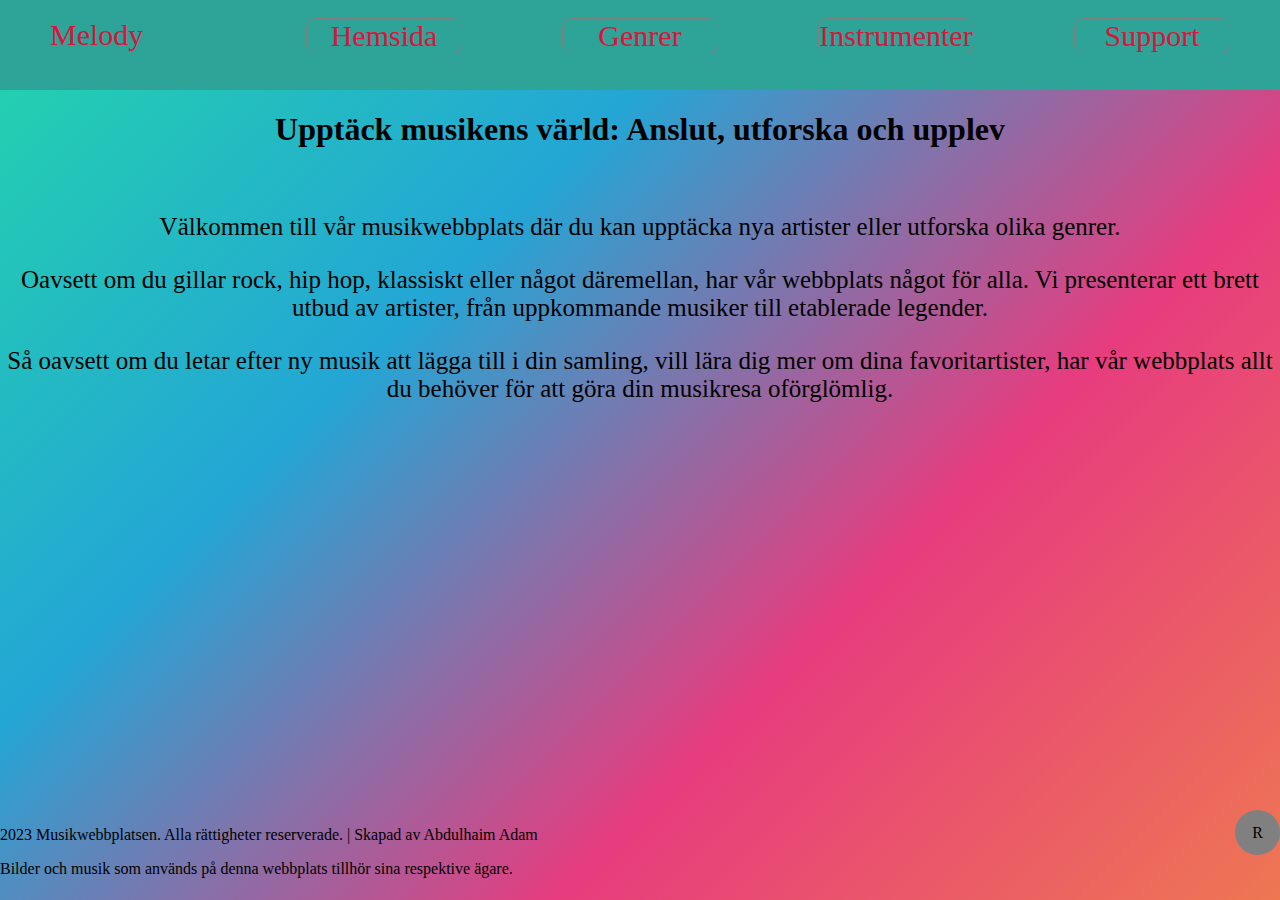
<file: index.html>
<!DOCTYPE html>
<html lang="sv">
    <head>
        <meta charset="UTF-8">
        <title>Hemsida</title>
        <link href="Style.css" rel="stylesheet">
        <meta name="viewport" content="width=device-width, initial-scale=1">
    </head>
    <body id="Hemsida">
        <div class="wrapper">
            <header>
                <nav class="Global_meny">
                    <ul>
                        <li class="Logo"><a href="index.html">Melody</a></li>
                        <li><a href="index.html">Hemsida</a></li>
                        <li><a href="GenreSida.html">Genrer</a></li>
                        <li><a href="Instrumenter.html">Instrumenter</a></li>
                        <li><a href="Support.html">Support</a></li>
                    </ul>
                </nav>
            </header>
            <main>
                <h1>Upptäck musikens värld: Anslut, utforska och upplev</h1><br>
                <p>Välkommen till vår musikwebbplats där du kan upptäcka nya artister eller utforska olika genrer. </p>
                <p>Oavsett om du gillar rock, hip hop, klassiskt eller något däremellan, har vår webbplats något för alla. Vi presenterar ett brett utbud av artister, från uppkommande musiker till etablerade legender.</p>
                <p>Så oavsett om du letar efter ny musik att lägga till i din samling, vill lära dig mer om dina favoritartister, har vår webbplats allt du behöver för att göra din musikresa oförglömlig.</p>
            </main>
            <footer>
                <section>
                    <p>2023 Musikwebbplatsen. Alla rättigheter reserverade. | Skapad av Abdulhaim Adam</p>
                    <p>Bilder och musik som används på denna webbplats tillhör sina respektive ägare.</p>
                </section>
                <section>
                    <div class="circle"><p>R</p></div>
                </section>
            </footer>
        </div>
    </body>
</html>
</file>
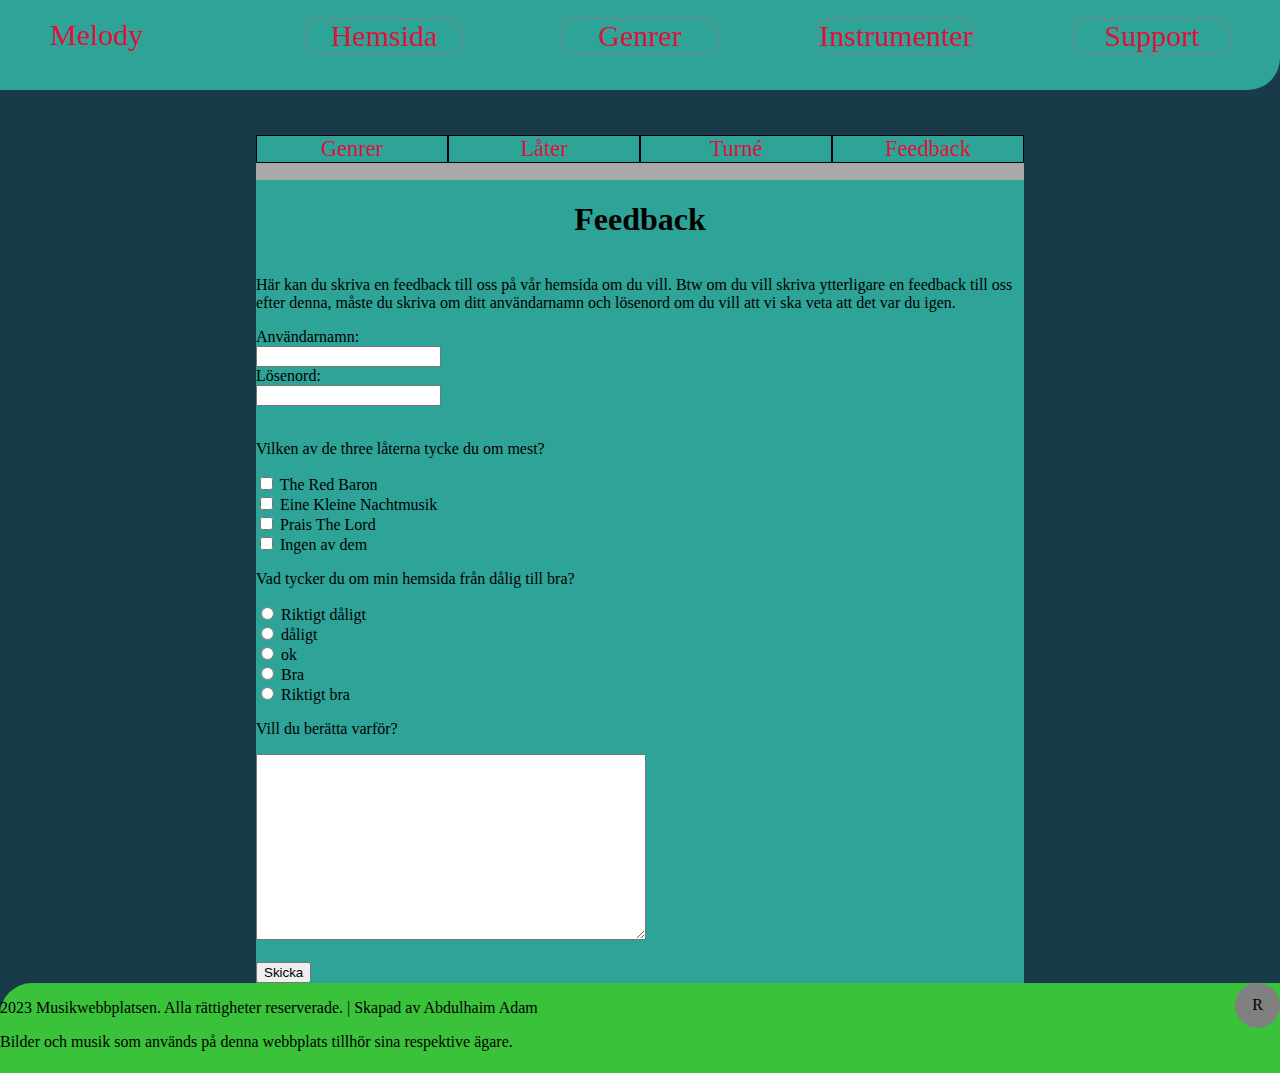
<file: Feedback.html>
<!DOCTYPE html>
<html lang="sv">
    <head>
        <meta charset="UTF-8">
        <title>Feedback</title>
        <link href="Style.css" rel="stylesheet">
        <meta name="viewport" content="width=device-width, initial-scale=1">
    </head>
    <body id="Feedback">
        <div class="wrapper">
            <header>
                <nav class="Global_meny">
                    <ul>
                        <li class="Logo"><a href="index.html">Melody</a></li>
                        <li><a href="index.html">Hemsida</a></li>
                        <li><a href="GenreSida.html">Genrer</a></li>
                        <li><a href="Instrumenter.html">Instrumenter</a></li>
                        <li><a href="Support.html">Support</a></li>
                    </ul>
                </nav>
            </header>
            <main>
                <section class="LM">
                    <nav class="LokalMeny">
                        <ul>
                            <li><a href="GenreSida.html">Genrer</a></li>
                            <li><a href="Låter.html">Låter</a></li>
                            <li><a href="Turné.html">Turné</a></li>
                            <li><a href="Feedback.html">Feedback</a></li>
                        </ul>
                    </nav>
                </section>
                <section>
                    <div class="box"><!--Det har är en div som har klassen "box". Det gör det möjligt för mig att ha olika bakgrund för den lokala menyn.-->
                        <h1>Feedback</h1>
                        <p>Här kan du skriva en feedback till oss på vår hemsida om du vill. Btw om du vill skriva ytterligare en feedback till oss efter denna, måste du skriva om ditt användarnamn och lösenord om du vill att vi ska veta att det var du igen.</p>
                        <!--The action attribute will send the data entered by the user to the URL specified in the action attribute.-->
                        <!-- "method"-attributet anger HTTP-metoden som används för att skicka formulärdata, i det här formuläret använder jag "POST" som bifogar formulärdata till en server.-->
                        <form action="Tack.html" method="POST">
                            <!--"Label"-tagg används tillhandahålla en text för ett input. -->
                            <label for="aNamn">Användarnamn: </label><br>
                            <!--Taggen "input" används för att skapa ett interaktivt kontrollelement med hjälp av "typ", du kan skapa till exempel: text, lösenord (Den döljer vad användaren skriver), kryssrutor, raidos och många fler . -->
                            <input type="text" id="aNamn" Name="aNamn" required><br>
                            <!--Attributen id och "for" gör det så att genom att klicka på label texten kommer det att välja eller fokusera motsvarande input.-->
                            <!--Attributet name ger en variabel till data som kommer att skickas-->
                            <label for="Lösenord">Lösenord: </label><br>
                            <input type="password" id="Lösenord" name="lösenord" required><br><br>
                            <p>Vilken av de three låterna tycke du om mest?</p>

                            <input type="checkbox" id="Sabaton" name="Sabaton" value="Red Baron">
                            <label for="Sabaton">The Red Baron</label><br>
                            <input type="checkbox" id="E.K.N" name="E.K.N" value="Mozart">
                            <label for="E.K.N">Eine Kleine Nachtmusik</label><br>
                            <input type="checkbox" id="P.T.L" name="P.T.L" value="A$Ap">
                            <label for="P.T.L">Prais The Lord</label><br>
                            <input type="checkbox" id="Ingen" name="Ingen" value="Ingen">
                            <label for="Ingen">Ingen av dem</label><br>
                            <!--Attributet namn i radio grupera de andra radio attributet med varandra-->
                            <p>Vad tycker du om min hemsida från dålig till bra?</p>
                            <input type="radio" id="review1" name="review1" value="R_d" required>
                            <label for="review1">Riktigt dåligt</label><br>
                            <input type="radio" id="review2" name="review2" value="dåligt" required>
                            <label for="review2">dåligt</label><br>
                            <input type="radio" id="review3" name="review3" value="ok" required>
                            <label for="review3">ok</label><br>
                            <input type="radio" id="review4" name="review4" value="bra" required>
                            <label for="review4">Bra</label><br>
                            <input type="radio" id="review5" name="review5" value="R_b" required>
                            <label for="review5">Riktigt bra</label><br>
                            <!--Textarea-elementet/taggen skapar ett område där användaren kan skriva en lång text.-->
                            <p>Vill du berätta varför?</p>
                            <textarea name="why"></textarea><br><br>
                            <!--Subint-elementet/taggen skickar all data till servern/sidan vi väljer.-->
                            <input type="submit" value="Skicka">
                        </form>
                    </div>
                </section>
            </main>
            <footer>
                <section>
                    <p>2023 Musikwebbplatsen. Alla rättigheter reserverade. | Skapad av Abdulhaim Adam</p>
                    <p>Bilder och musik som används på denna webbplats tillhör sina respektive ägare.</p>
                </section>
                <section>
                    <div class="circle"><p>R</p></div>
                </section>
            </footer>
        </div>
    </body>
</html>
</file>
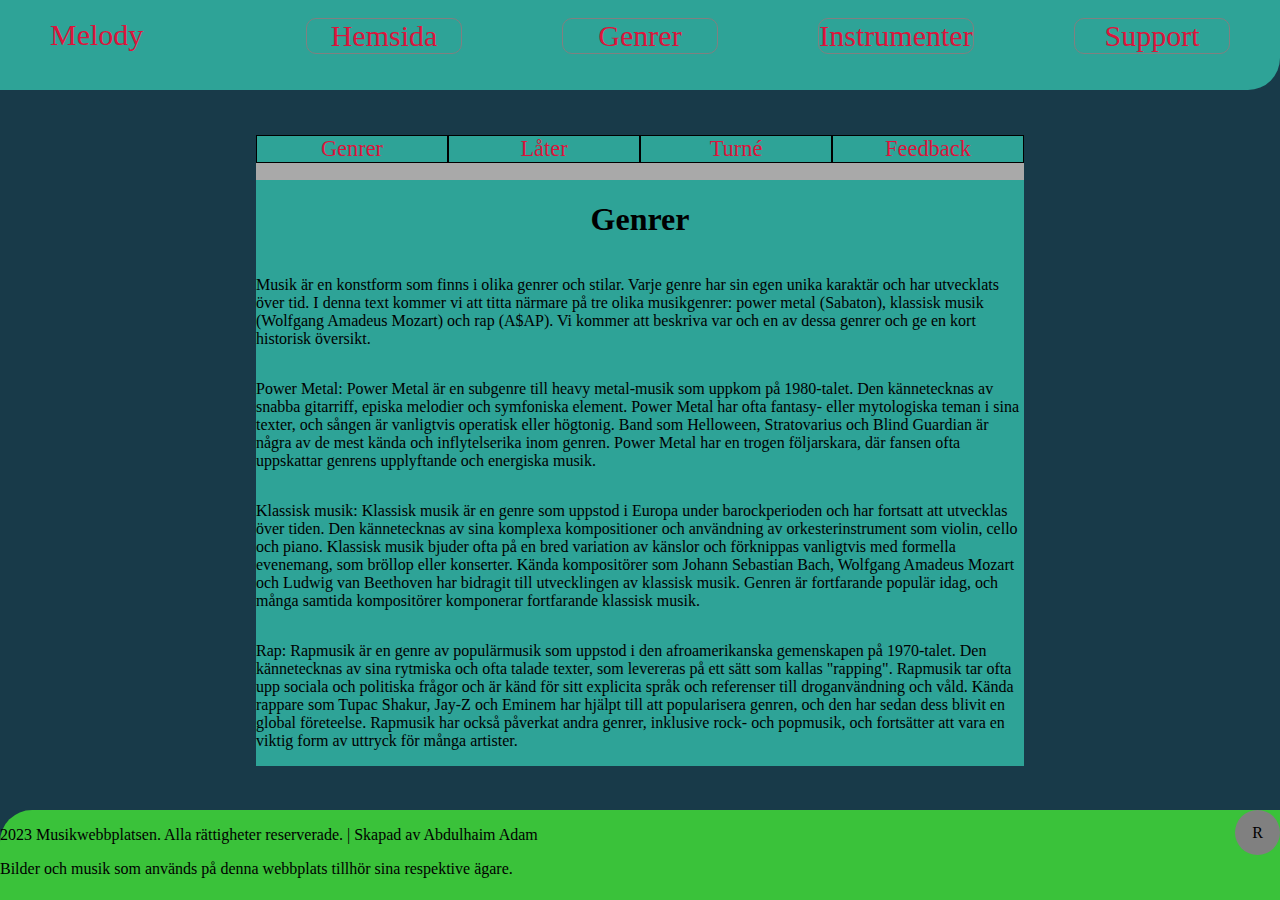
<file: GenreSida.html>
<!DOCTYPE html>
<html lang="sv">
    <head>
        <meta charset="UTF-8">
        <title>Genre</title>
        <link href="Style.css" rel="stylesheet">
        <meta name="viewport" content="width=device-width, initial-scale=1">
    </head>
    <body id="Genre">
        <div class="wrapper">
            <header>
                <nav class="Global_meny">
                    <ul>
                        <li class="Logo"><a href="index.html">Melody</a></li>
                        <li><a href="index.html">Hemsida</a></li>
                        <li><a href="GenreSida.html">Genrer</a></li>
                        <li><a href="Instrumenter.html">Instrumenter</a></li>
                        <li><a href="Support.html">Support</a></li>
                    </ul>
                </nav>
            </header>
            <main>
                <section class="LM">
                    <nav class="LokalMeny">
                        <ul>
                            <li><a href="GenreSida.html">Genrer</a></li>
                            <li><a href="Låter.html">Låter</a></li>
                            <li><a href="Turné.html">Turné</a></li>
                            <li><a href="Feedback.html">Feedback</a></li>
                        </ul>
                    </nav>
                </section>
                <section>
                    <div class="box">
                        <h1>Genrer</h1>
                        <p>Musik är en konstform som finns i olika genrer och stilar. Varje genre har sin egen unika karaktär och har utvecklats över tid. I denna text kommer vi att titta närmare på tre olika musikgenrer: power metal (Sabaton), klassisk musik (Wolfgang Amadeus Mozart) och rap (A$AP). Vi kommer att beskriva var och en av dessa genrer och ge en kort historisk översikt.</p>

                        <p>Power Metal:  Power Metal är en subgenre till heavy metal-musik som uppkom på 1980-talet. Den kännetecknas av snabba gitarriff, episka melodier och symfoniska element. Power Metal har ofta fantasy- eller mytologiska teman i sina texter, och sången är vanligtvis operatisk eller högtonig. Band som Helloween, Stratovarius och Blind Guardian är några av de mest kända och inflytelserika inom genren. Power Metal har en trogen följarskara, där fansen ofta uppskattar genrens upplyftande och energiska musik.</p>
                            
                        <p>Klassisk musik:  Klassisk musik är en genre som uppstod i Europa under barockperioden och har fortsatt att utvecklas över tiden. Den kännetecknas av sina komplexa kompositioner och användning av orkesterinstrument som violin, cello och piano. Klassisk musik bjuder ofta på en bred variation av känslor och förknippas vanligtvis med formella evenemang, som bröllop eller konserter. Kända kompositörer som Johann Sebastian Bach, Wolfgang Amadeus Mozart och Ludwig van Beethoven har bidragit till utvecklingen av klassisk musik. Genren är fortfarande populär idag, och många samtida kompositörer komponerar fortfarande klassisk musik.</p>
                            
                        <p>Rap:  Rapmusik är en genre av populärmusik som uppstod i den afroamerikanska gemenskapen på 1970-talet. Den kännetecknas av sina rytmiska och ofta talade texter, som levereras på ett sätt som kallas "rapping". Rapmusik tar ofta upp sociala och politiska frågor och är känd för sitt explicita språk och referenser till droganvändning och våld. Kända rappare som Tupac Shakur, Jay-Z och Eminem har hjälpt till att popularisera genren, och den har sedan dess blivit en global företeelse. Rapmusik har också påverkat andra genrer, inklusive rock- och popmusik, och fortsätter att vara en viktig form av uttryck för många artister.</p>
                    </div>
                </section>
            </main>
            <footer>
                <section>
                    <p>2023 Musikwebbplatsen. Alla rättigheter reserverade. | Skapad av Abdulhaim Adam</p>
                    <p>Bilder och musik som används på denna webbplats tillhör sina respektive ägare.</p>
                </section>
                <section>
                    <div class="circle"><p>R</p></div>
                </section>
            </footer>
        </div>
    </body>
</html>
</file>
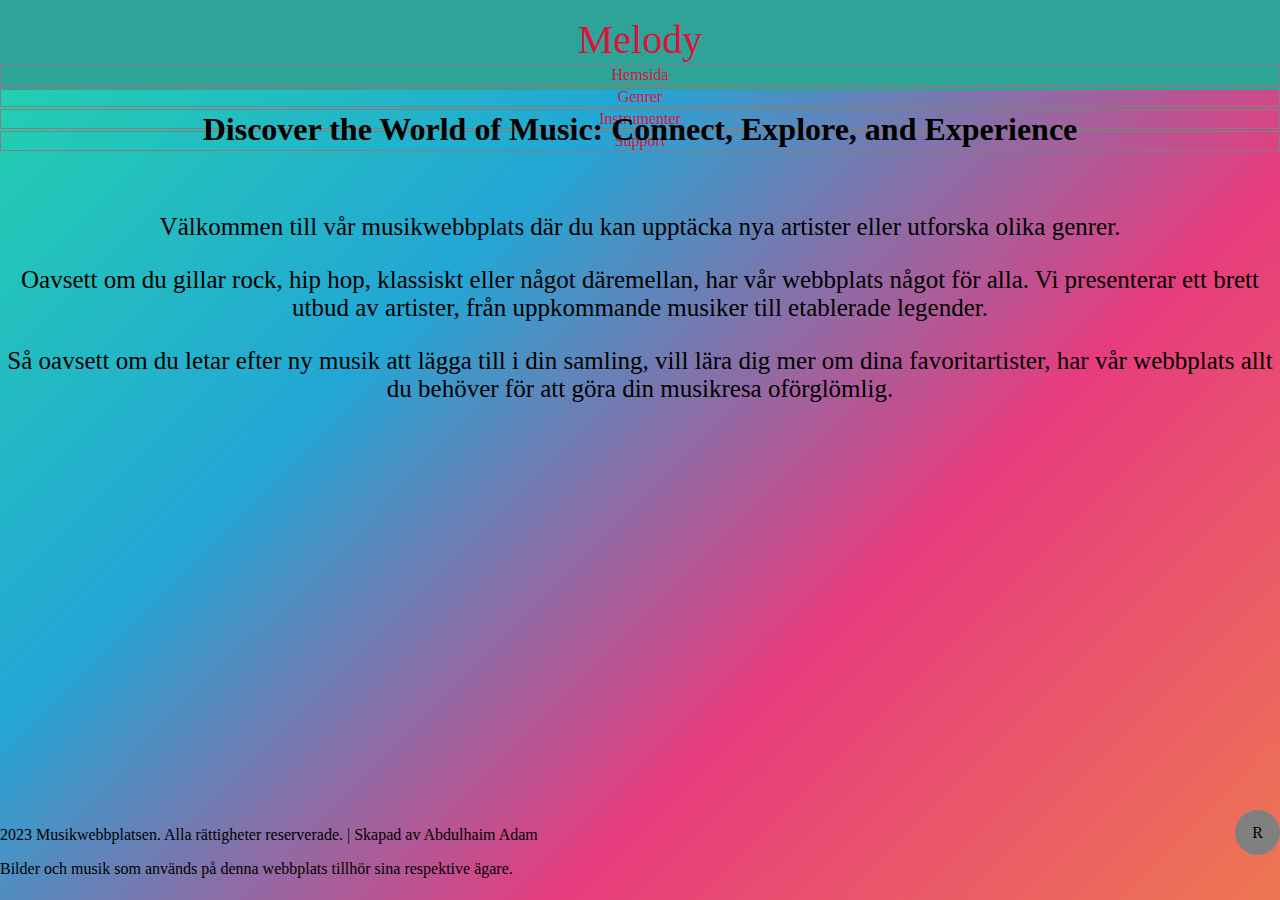
<file: Hemsida.html>
<!DOCTYPE html>
<html lang="sv">
    <head>
        <meta charset="UTF-8">
        <title>Hemsida</title>
        <link href="Style.css" rel="stylesheet">
        <meta name="viewport" content="width=divce-width,initial-scale=1">
    </head>
    <body id="Hemsida">
        <div class="wrapper">
            <header>
                <nav class="GM">
                    <ul>
                        <li  class="Logo"><a href="Hemsida.html">Melody</a></li>
                        <li><a href="Hemsida.html">Hemsida</a></li>
                        <li><a href="GenreSida.html">Genrer</a></li>
                        <li><a href="IS.html">Instrumenter</a></li>
                        <li><a href="Support.html">Support</a></li>
                    </ul>
                </nav>
            </header>
            <main>
                <h1>Discover the World of Music: Connect, Explore, and Experience</h1><br>
                <p>Välkommen till vår musikwebbplats där du kan upptäcka nya artister eller utforska olika genrer. </p>
                <p>Oavsett om du gillar rock, hip hop, klassiskt eller något däremellan, har vår webbplats något för alla. Vi presenterar ett brett utbud av artister, från uppkommande musiker till etablerade legender.</p>
                <p>Så oavsett om du letar efter ny musik att lägga till i din samling, vill lära dig mer om dina favoritartister, har vår webbplats allt du behöver för att göra din musikresa oförglömlig.</p>
            </main>
            <footer>
                <section>
                    <p>2023 Musikwebbplatsen. Alla rättigheter reserverade. | Skapad av Abdulhaim Adam</p>
                    <p>Bilder och musik som används på denna webbplats tillhör sina respektive ägare.</p>
                </section>
                <section>
                    <div class="circle"><p>R</p></div>
                </section>
            </footer>
        </div>
    </body>
</html>
</file>
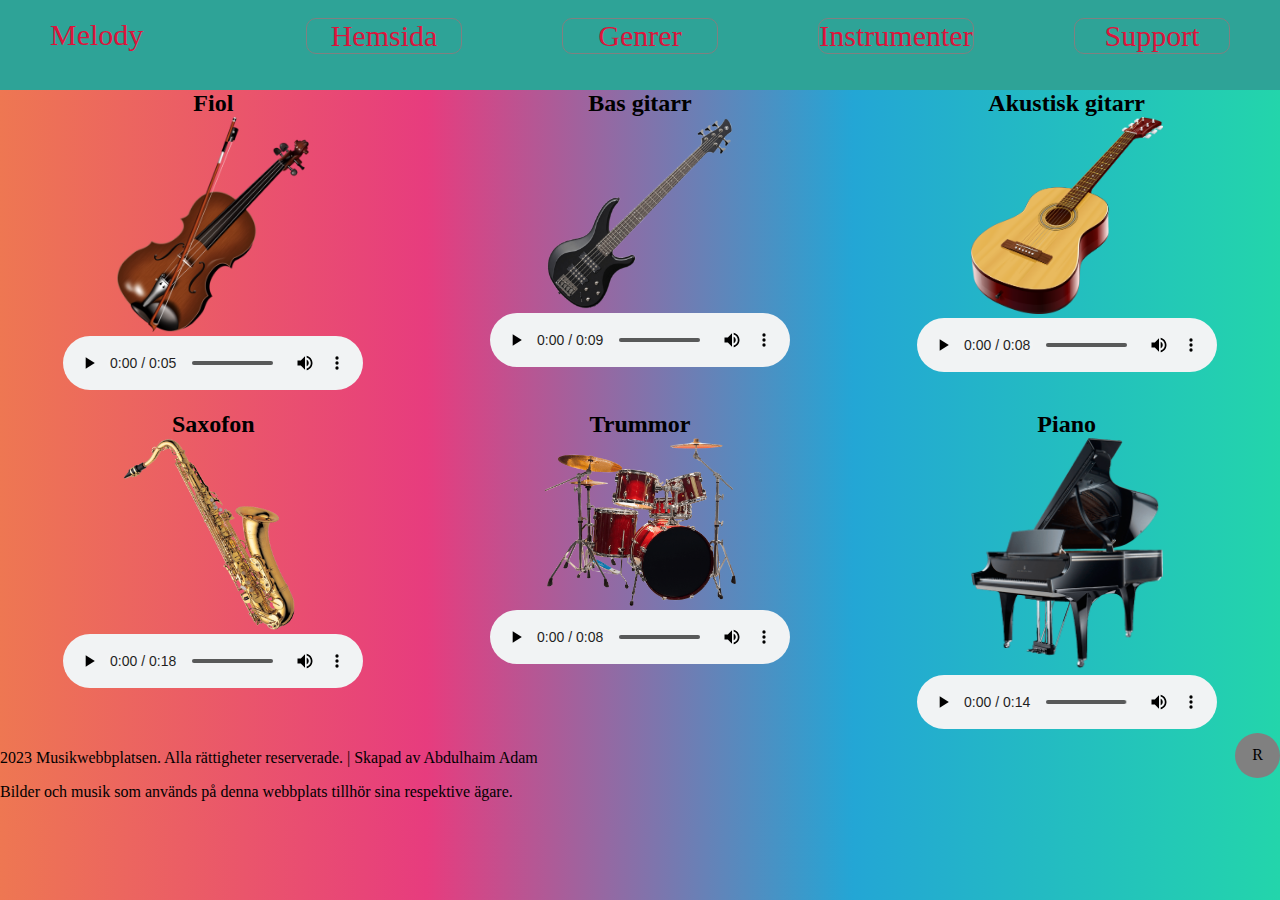
<file: Instrumenter.html>
<!DOCTYPE html>
<html lang="sv">
    <head>
        <meta charset="UTF-8">
        <title>Instrumenter</title>
        <link href="Style.css" rel="stylesheet">
        <meta name="viewport" content="width=device-width, initial-scale=1">
    </head>
    <body id="Instrumenter">
        <div class="wrapper">
            <header>
                <nav class="Global_meny">
                    <ul>
                        <li class="Logo"><a href="index.html">Melody</a></li>
                        <li><a href="index.html">Hemsida</a></li>
                        <li><a href="GenreSida.html">Genrer</a></li>
                        <li><a href="Instrumenter.html">Instrumenter</a></li>
                        <li><a href="Support.html">Support</a></li>
                    </ul>
                </nav>
            </header>
            <main>
                <section>
                    <h2>Fiol</h2>
                    <img src="Violin.png" alt="Violin"><br>
                    <audio controls><!-- Ljudtagg för Violin musik -->
                        <!-- Två olika ljudfiler så om den ena inte fungerar eftersom webbplatsen kanske inte stöder den, så kommer den att gå till nästa fil-->
                        <source src="violinmusic.mp3" type="audio/mpeg">
                        <source src="Violinmusic(1).wav" type="audio/wav">
                    </audio>
                </section>
                <section>
                    <h2>Bas gitarr</h2>
                    <img src="Bass-guitar.png" alt="Bass guitar"><br>
                    <audio controls><!-- Ljudtagg för Bas gitarr musik -->
                        <source src="bassmusic.mp3" type="audio/mpeg">
                        <source src="bassmusic(1).wav" type="audio/wav">
                    </audio>
                </section>
                <section>
                    <h2>Akustisk gitarr</h2>
                    <img src="Acoustic-guitar.png" alt="Acoustic guitar"><br>
                    <audio controls><!-- Ljudtagg för Akustisk gitarr musik -->
                        <source src="Acousticmusic.mp3" type="audio/mpeg">
                        <source src="Acousticmusic(1).wav" type="audio/wav">
                    </audio>
                </section>
                <section>
                    <h2>Saxofon</h2>
                    <img src="Saxophone.png" alt="Saxophone"><br>
                    <audio controls><!-- Ljudtagg för Saxofon musik -->
                        <source src="Saxophonemusic.mp3" type="audio/mpeg">
                        <source src="Saxophonemusic(1).wav" type="audio/wav">
                    </audio>
                </section>
                <section>
                    <h2>Trummor</h2>
                    <img src="Drums.png" alt="Drums"><br>
                    <audio controls><!-- Ljudtagg för Trummor musik -->
                        <source src="Drumsmusic.mp3" type="audio/mpeg">
                        <source src="Drumsmusic(1).wav" type="audio/wav">
                    </audio>
                </section>
                <section>
                    <h2>Piano</h2>
                    <img src="Piano.png" alt="Piano"><br>
                    <audio controls><!-- Ljudtagg för Piano musik -->
                        <source src="Pianomusic.mp3" type="audio/mpeg">
                        <source src="Pianomusic(1).wav" type="audio/wav">
                    </audio>
                </section>
            </main>
            <footer>
                <section>
                    <p>2023 Musikwebbplatsen. Alla rättigheter reserverade. | Skapad av Abdulhaim Adam</p>
                    <p>Bilder och musik som används på denna webbplats tillhör sina respektive ägare.</p>
                </section>
                <section>
                    <div class="circle"><p>R</p></div>
                </section>
            </footer>
        </div>
    </body>
</html>
</file>
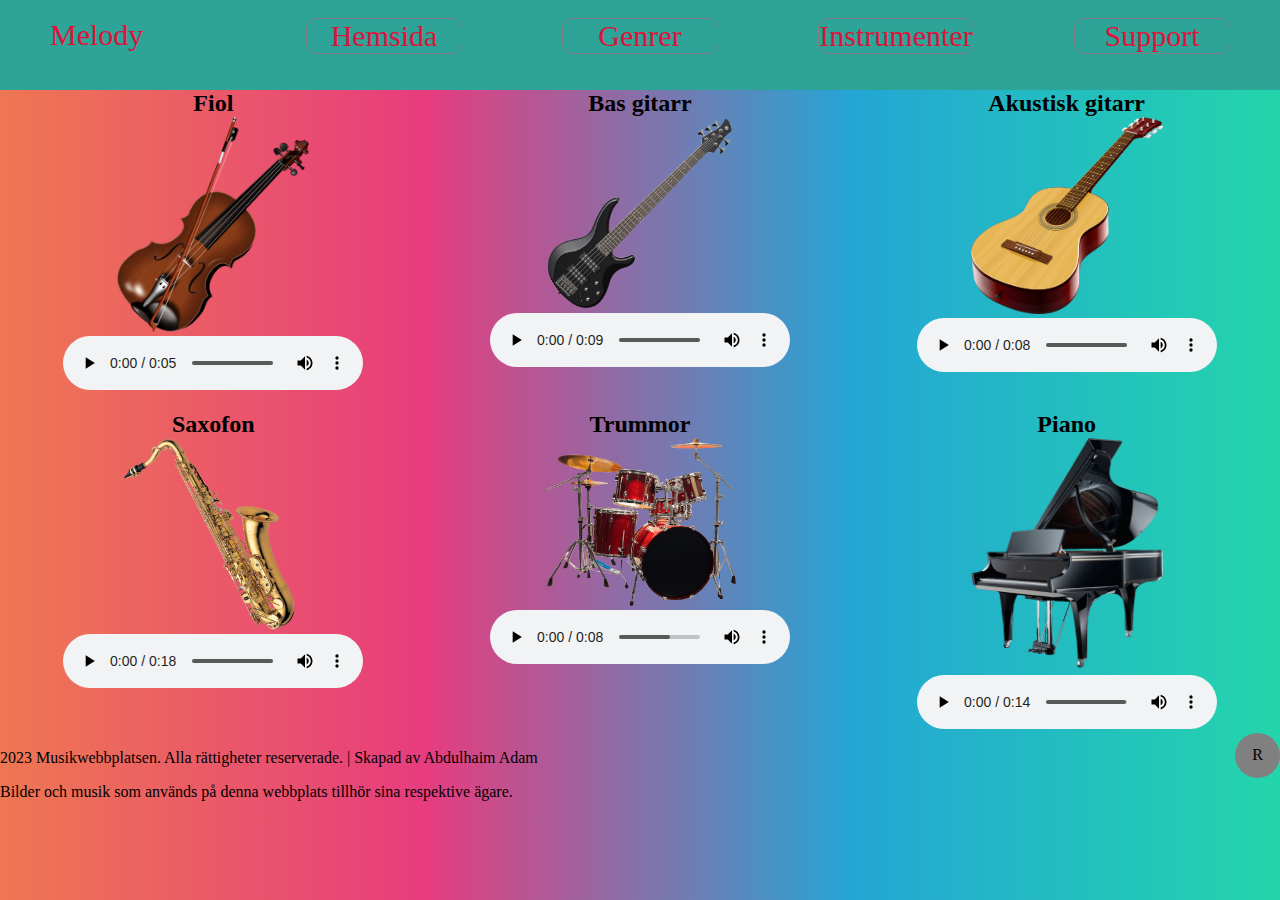
<file: IS.html>
<!DOCTYPE html>
<html lang="sv">
    <head>
        <meta charset="UTF-8">
        <title>Instrumenter</title>
        <link href="Style.css" rel="stylesheet">
        <meta name="viewport" content="width=device-width, initial-scale=1">
    </head>
    <body id="Instrumenter">
        <div class="wrapper">
            <header>
                <nav class="Global_meny">
                    <ul>
                        <li class="Logo"><a href="index.html">Melody</a></li>
                        <li><a href="index.html">Hemsida</a></li>
                        <li><a href="GenreSida.html">Genrer</a></li>
                        <li><a href="IS.html">Instrumenter</a></li>
                        <li><a href="Support.html">Support</a></li>
                    </ul>
                </nav>
            </header>
            <main>
                <section>
                    <h2>Fiol</h2>
                    <img src="Violin.png" alt="Violin"><br>
                    <audio controls><!-- Ljudtagg för Violin musik -->
                        <!-- Två olika ljudfiler så om den ena inte fungerar eftersom webbplatsen kanske inte stöder den, så kommer den att gå till nästa fil-->
                        <source src="violinmusic.mp3" type="audio/mpeg">
                        <source src="Violinmusic(1).wav" type="audio/wav">
                    </audio>
                </section>
                <section>
                    <h2>Bas gitarr</h2>
                    <img src="Bass-guitar.png" alt="Bass guitar"><br>
                    <audio controls><!-- Ljudtagg för Bas gitarr musik -->
                        <source src="bassmusic.mp3" type="audio/mpeg">
                        <source src="bassmusic(1).wav" type="audio/wav">
                    </audio>
                </section>
                <section>
                    <h2>Akustisk gitarr</h2>
                    <img src="Acoustic-guitar.png" alt="Acoustic guitar"><br>
                    <audio controls><!-- Ljudtagg för Akustisk gitarr musik -->
                        <source src="Acousticmusic.mp3" type="audio/mpeg">
                        <source src="Acousticmusic(1).wav" type="audio/wav">
                    </audio>
                </section>
                <section>
                    <h2>Saxofon</h2>
                    <img src="Saxophone.png" alt="Saxophone"><br>
                    <audio controls><!-- Ljudtagg för Saxofon musik -->
                        <source src="Saxophonemusic.mp3" type="audio/mpeg">
                        <source src="Saxophonemusic(1).wav" type="audio/wav">
                    </audio>
                </section>
                <section>
                    <h2>Trummor</h2>
                    <img src="Drums.png" alt="Drums"><br>
                    <audio controls><!-- Ljudtagg för Trummor musik -->
                        <source src="Drumsmusic.mp3" type="audio/mpeg">
                        <source src="Drumsmusic(1).wav" type="audio/wav">
                    </audio>
                </section>
                <section>
                    <h2>Piano</h2>
                    <img src="Piano.png" alt="Piano"><br>
                    <audio controls><!-- Ljudtagg för Piano musik -->
                        <source src="Pianomusic.mp3" type="audio/mpeg">
                        <source src="Pianomusic(1).wav" type="audio/wav">
                    </audio>
                </section>
            </main>
            <footer>
                <section>
                    <p>2023 Musikwebbplatsen. Alla rättigheter reserverade. | Skapad av Abdulhaim Adam</p>
                    <p>Bilder och musik som används på denna webbplats tillhör sina respektive ägare.</p>
                </section>
                <section>
                    <div class="circle"><p>R</p></div>
                </section>
            </footer>
        </div>
    </body>
</html>
</file>
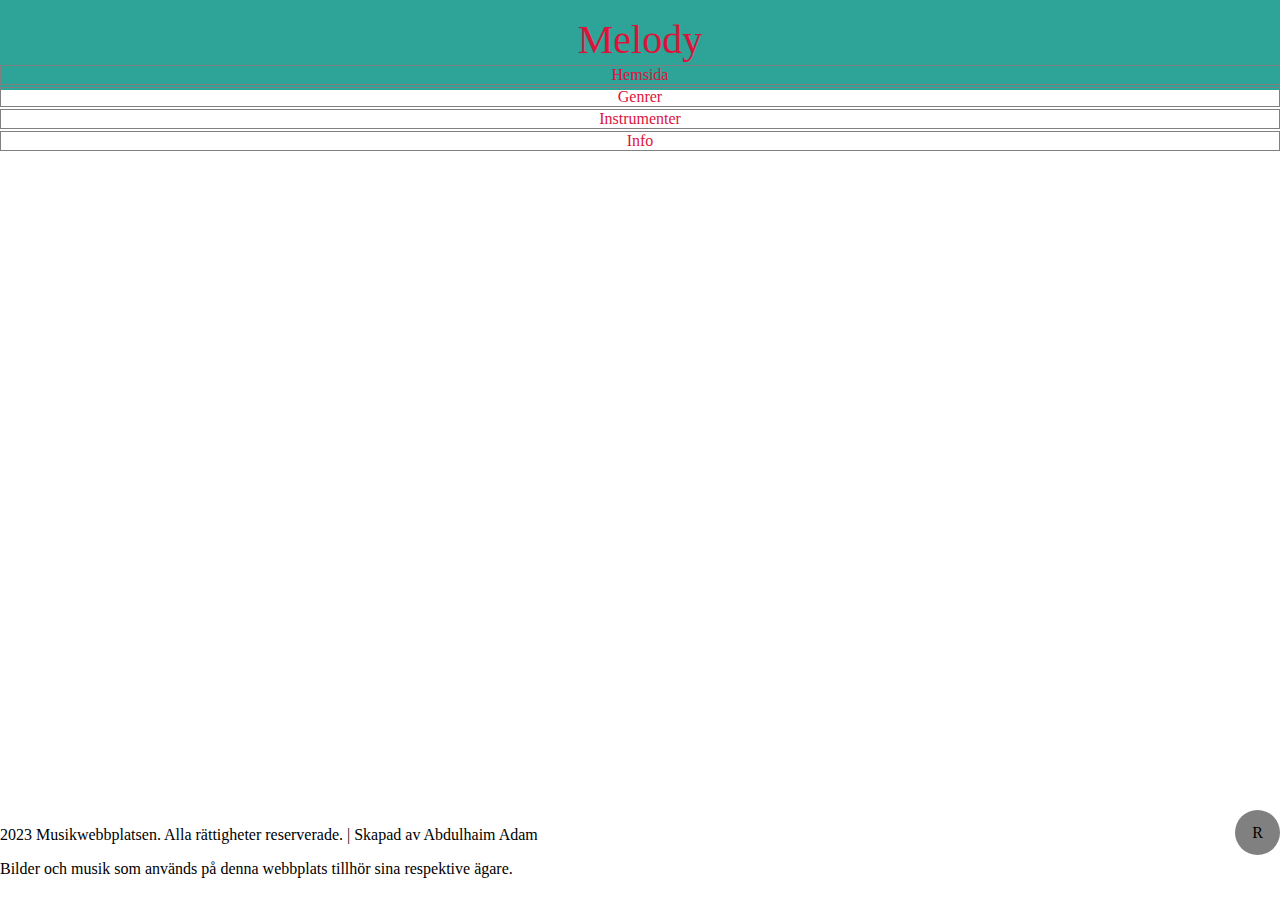
<file: Sabaton.html>
<!DOCTYPE html>
<html lang="sv">
    <head>
        <meta charset="UTF-8">
        <title>Hemsida</title>
        <link href="Style.css" rel="stylesheet">
        <meta name="viewport" content="width=divce-width,initial-scale=1">
    </head>
    <body id="Sabaton">
        <div class="wrapper">
            <header>
                <nav class="GM">
                    <ul>
                        <li  class="Logo"><a href="Hemsida.html">Melody</a></li>
                        <li><a href="Hemsida.html">Hemsida</a></li>
                        <li><a href="GenreSida.html">Genrer</a></li>
                        <li><a href="IS.html">Instrumenter</a></li>
                        <li><a href="Info.html">Info</a></li>
                    </ul>
                </nav>
            </header>
            <main>
            </main>
            <footer>
                <section>
                    <p>2023 Musikwebbplatsen. Alla rättigheter reserverade. | Skapad av Abdulhaim Adam</p>
                    <p>Bilder och musik som används på denna webbplats tillhör sina respektive ägare.</p>
                </section>
                <section>
                    <div class="circle"><p>R</p></div>
                </section>
            </footer>
        </div>
    </body>
</html>
</file>
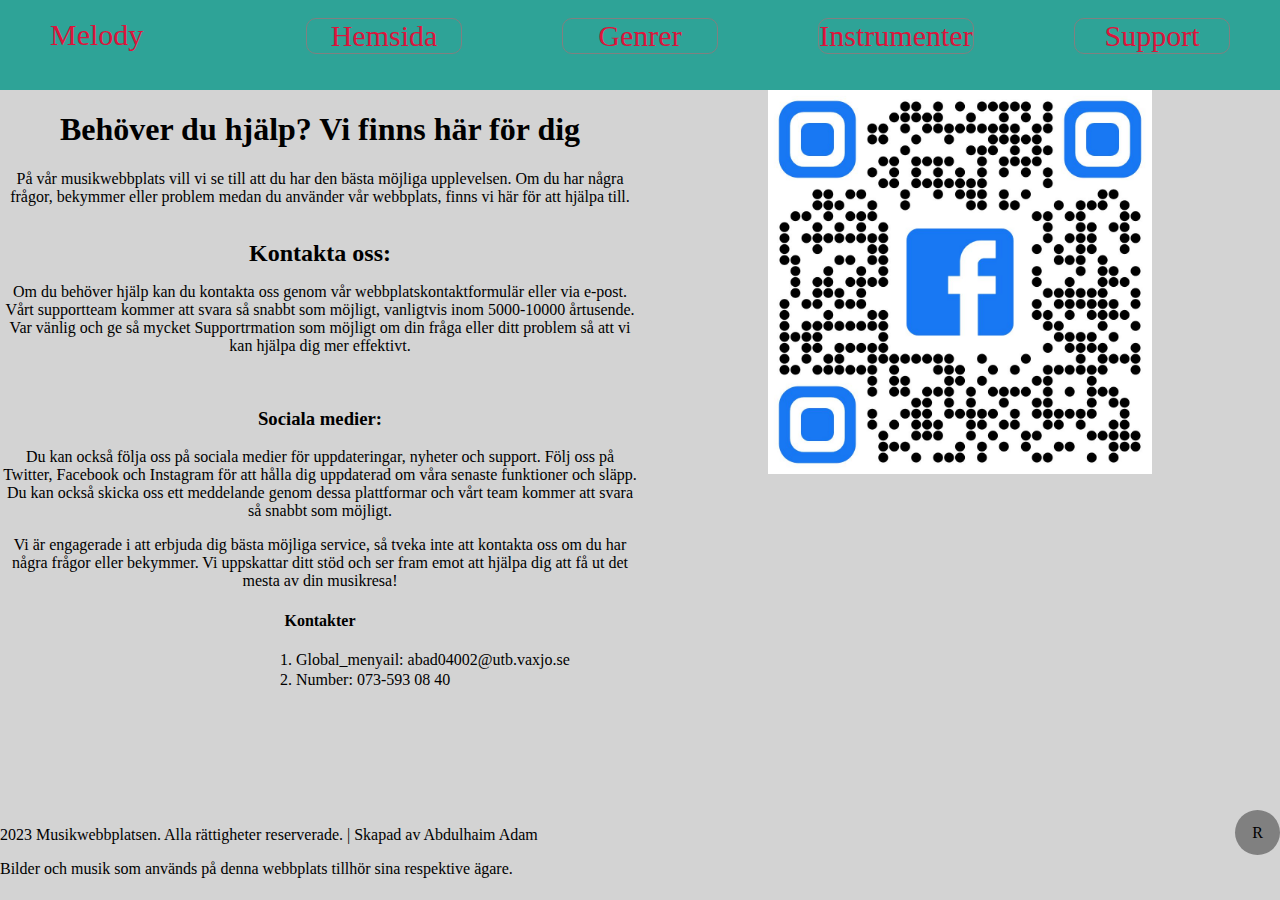
<file: Support.html>
<!DOCTYPE html><!--Doctype-deklarationen anger att detta dokument finns i det senaste HTML-dokumentet. Aka HTML5 -->
<html lang="sv">
    <head>
        <meta charset="UTF-8"><!-- Meta-teckenuppsättningstaggen anger teckenkodningen för HTML-dokumentet. -->
        <title>Support</title><!--Rubriken för sidan.-->
        <link href="Style.css" rel="stylesheet"><!-- Länktaggen anger platsen för den externa stilmall som används för att utforma HTML-dokumentet. -->
        <meta name="viewport" content="width=device-width, initial-scale=1"><!-- Metataggen ställer in visningsportens bredd till enhetens bredd och ställer in den initiala zoomnivån till 1, aka 100 %. -->
    </head>
    <body id="Support">
        <div class="wrapper"><!--Denna div-tagg med klassen "wrapper" används för att gruppera allt innehåll i brödtexten i varje html-dokument, så att jag kan göra layouten för alla på en gång. -->
            <header><!--Header-taggen innehåller den globala navigeringsmenyn för webbplatsen. -->
                <nav class="Global_meny">
                    <ul>
                        <li class="Logo"><a href="index.html">Melody</a></li><!--logotyp för webbplatsen/wbbsidan-->
                        <li><a href="index.html">Hemsida</a></li>
                        <li><a href="GenreSida.html">Genrer</a></li>
                        <li><a href="Instrumenter.html">Instrumenter</a></li>
                        <li><a href="Support.html">Support</a></li>
                    </ul>
                </nav>
            </header>
            <main>
                <section><!--Huvudsektion med information om support och hur/var man kontaktar oss.-->
                    
                    <h1>Behöver du hjälp? Vi finns här för dig</h1>
                    <p>På vår musikwebbplats vill vi se till att du har den bästa möjliga upplevelsen. Om du har några frågor, bekymmer eller problem medan du använder vår webbplats, finns vi här för att hjälpa till.</p><br>
                    
                    <h2>Kontakta oss:</h2>
                    <p>Om du behöver hjälp kan du kontakta oss genom vår webbplatskontaktformulär eller via e-post. Vårt supportteam kommer att svara så snabbt som möjligt, vanligtvis inom 5000-10000 årtusende. Var vänlig och ge så mycket Supportrmation som möjligt om din fråga eller ditt problem så att vi kan hjälpa dig mer effektivt.</p><br>
                    
                    <h3>Sociala medier:</h3>
                    <p>Du kan också följa oss på sociala medier för uppdateringar, nyheter och support. Följ oss på Twitter, Facebook och Instagram för att hålla dig uppdaterad om våra senaste funktioner och släpp. Du kan också skicka oss ett meddelande genom dessa plattformar och vårt team kommer att svara så snabbt som möjligt.</p>
                    <p>Vi är engagerade i att erbjuda dig bästa möjliga service, så tveka inte att kontakta oss om du har några frågor eller bekymmer. Vi uppskattar ditt stöd och ser fram emot att hjälpa dig att få ut det mesta av din musikresa!</p>
                    
                    <h4>Kontakter</h4>
                    <ol>
                        <li>Global_menyail: abad04002@utb.vaxjo.se</li>
                        <li>Number: 073-593 08 40</li>
                    </ol>
                </section>
                <section>
                <img src="Troll.jpg" alt="Rick Roll"><!-- Avsnitt med en bild av en qr-kod som skickar dig Rick Astleys "Never gonna give you up" -->
                </section>
            </main>
            <footer><!--Sidfotssektion med information om upphovsrätt och ägande -->
                <section>
                    <p>2023 Musikwebbplatsen. Alla rättigheter reserverade. | Skapad av Abdulhaim Adam</p>
                    <p>Bilder och musik som används på denna webbplats tillhör sina respektive ägare.</p>
                </section>
                <section>
                    <div class="circle"><p>R</p></div><!--  Ringa med "R" för "Alla rättigheter reserverade" -->
                </section>
            </footer>
        </div>
    </body>
</html>
</file>
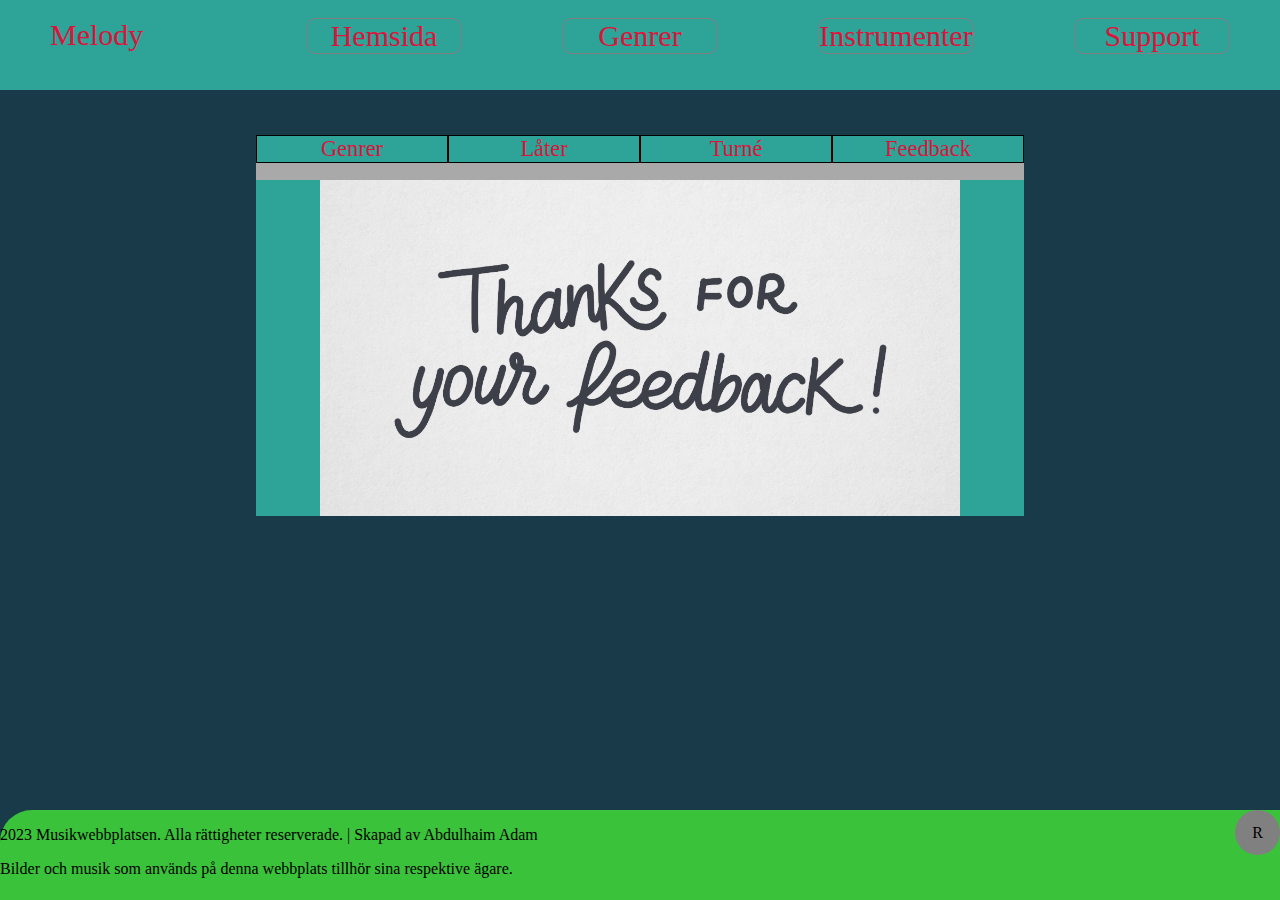
<file: Tack.html>
<!DOCTYPE html>
<html lang="sv">
    <head>
        <meta charset="UTF-8">
        <title>Tack</title>
        <link href="Style.css" rel="stylesheet">
        <meta name="viewport" content="width=device-width, initial-scale=1">
    </head>
    <body id="Tack">
        <div class="wrapper">
            <header>
                <nav class="Global_meny">
                    <ul>
                        <li class="Logo"><a href="index.html">Melody</a></li>
                        <li><a href="index.html">Hemsida</a></li>
                        <li><a href="GenreSida.html">Genrer</a></li>
                        <li><a href="Instrumenter.html">Instrumenter</a></li>
                        <li><a href="Support.html">Support</a></li>
                    </ul>
                </nav>
            </header>
            <main>
                <section class="LM">
                    <nav class="LokalMeny"><!--Lokal meny för lokala sidor-->
                        <ul>
                            <li><a href="GenreSida.html">Genrer</a></li><!--Genrer lokal sida länk -->
                            <li><a href="Låter.html">Låter</a></li><!--Låter lokal sida länk -->
                            <li><a href="Turné.html">Turné</a></li><!--Turné lokal sida länk -->
                            <li><a href="Feedback.html">Feedback</a></li><!--Feedback lokal sida länk -->
                        </ul>
                    </nav>
                </section>
                <section>
                    <div class="box"><!--div ruta för meddelandet "Tack för din feedback" -->
                        <img src="thanks-for-your-feedback.webp" alt="thanks for your feedback">
                    </div>
                </section>
            </main>
            <footer>
                <section>
                    <p>2023 Musikwebbplatsen. Alla rättigheter reserverade. | Skapad av Abdulhaim Adam</p>
                    <p>Bilder och musik som används på denna webbplats tillhör sina respektive ägare.</p>
                </section>
                <section>
                    <div class="circle"><p>R</p></div>
                </section>
            </footer>
        </div>
    </body>
</html>
</file>
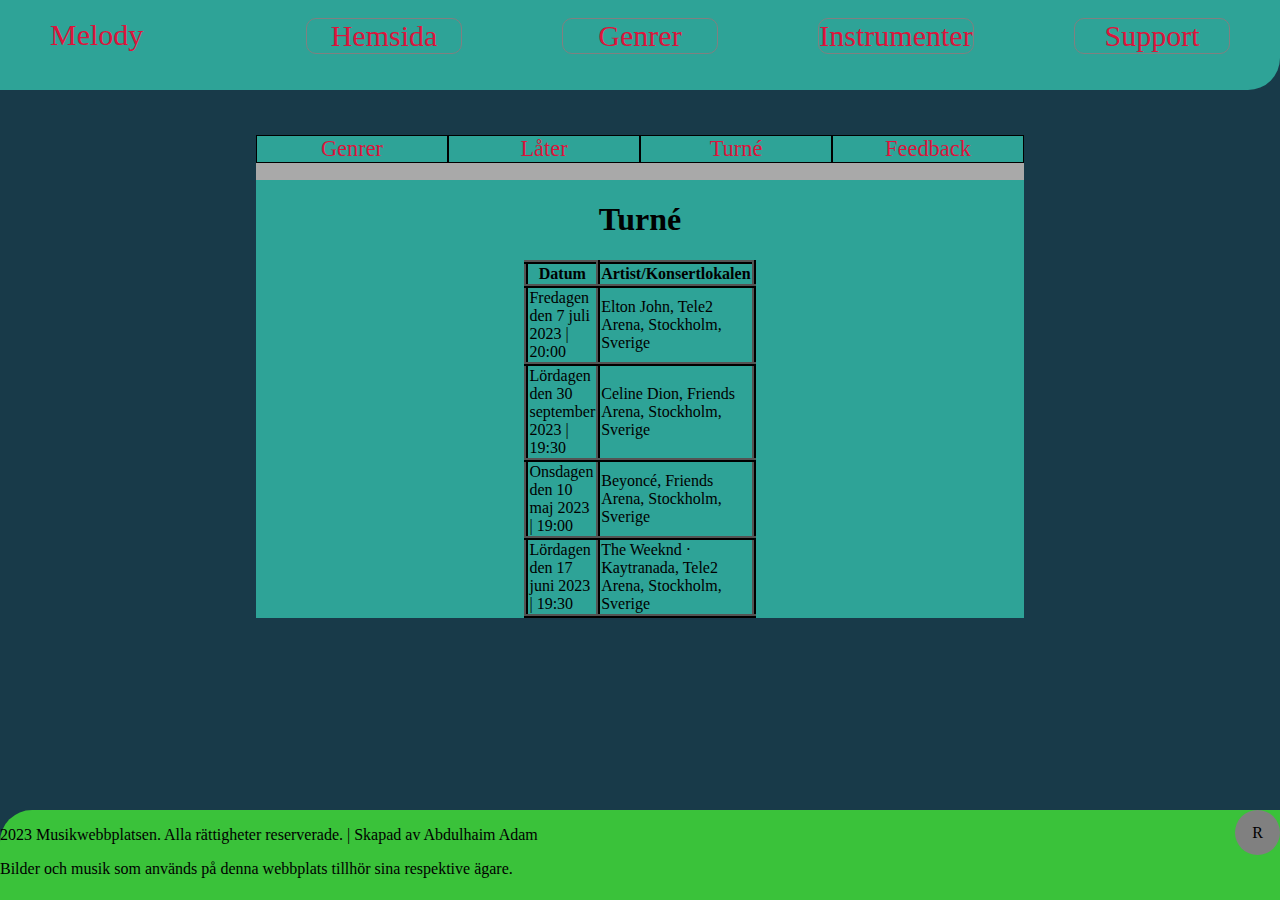
<file: Turné.html>
<!DOCTYPE html>
<html lang="sv">
    <head>
        <meta charset="UTF-8">
        <title>Turné</title>
        <link href="Style.css" rel="stylesheet">
        <meta name="viewport" content="width=device-width, initial-scale=1">
    </head>
    <body id="Turné">
        <div class="wrapper">
            <header>
                <nav class="Global_meny">
                    <ul>
                        <li class="Logo"><a href="index.html">Melody</a></li>
                        <li><a href="index.html">Hemsida</a></li>
                        <li><a href="GenreSida.html">Genrer</a></li>
                        <li><a href="Instrumenter.html">Instrumenter</a></li>
                        <li><a href="Support.html">Support</a></li>
                    </ul>
                </nav>
            </header>
            <main>
                <section class="LM">
                    <nav class="LokalMeny">
                        <ul>
                            <li><a href="GenreSida.html">Genrer</a></li>
                            <li><a href="Låter.html">Låter</a></li>
                            <li><a href="Turné.html">Turné</a></li>
                            <li><a href="Feedback.html">Feedback</a></li>
                        </ul>
                    </nav>
                </section>
                <section>
                    <div class="box">
                        <h1>Turné</h1>
                        <table><!--En tabelltagg med information om kommande konserter -->
                            <tr><!--Taggen "tr" används för att skapa en rad i en HTML-tabell.-->
                                <th>Datum</th><!--Taggen "th" används för att skapa en rubrik för en kolumn eller rad..-->
                                <th>Artist/Konsertlokalen</th>
                            </tr>
                            <tr>
                                <td>Fredagen den 7 juli 2023 | 20:00</td><!--Taggen "td" används för att skapa vanlig text för en kolumn eller rad..-->
                                <td>Elton John, Tele2 Arena, Stockholm, Sverige</td>
                            </tr>
                            <tr>
                                <td>Lördagen den 30 september 2023 | 19:30</td>
                                <td>Celine Dion, Friends Arena, Stockholm, Sverige</td>
                            </tr>
                            <tr>
                                <td>Onsdagen den 10 maj 2023 | 19:00</td>
                                <td>Beyoncé, Friends Arena, Stockholm, Sverige</td>
                            </tr>
                            <tr>
                                <td>Lördagen den 17 juni 2023 | 19:30</td>
                                <td>The Weeknd · Kaytranada, Tele2 Arena, Stockholm, Sverige</td>
                            </tr>
                        </table>
                    </div>
                </section>
            </main>
            <footer>
                <section>
                    <p>2023 Musikwebbplatsen. Alla rättigheter reserverade. | Skapad av Abdulhaim Adam</p>
                    <p>Bilder och musik som används på denna webbplats tillhör sina respektive ägare.</p>
                </section>
                <section>
                    <div class="circle"><p>R</p></div>
                </section>
            </footer>
        </div>
    </body>
</html>
</file>
<file: Style.css>
body{
    margin: 0;
}

/*Från denna rad till rad 30 använder jag för bakgrundsfärger av sidorna och för att ge sidfoten och sidhuvudet en rund kant*/
#Genre, #Låter, #Turné, #Feedback,#Tack{
    background: rgb(24, 58, 73);
}

#Genre footer, #Låter footer, #Turné footer, #Feedback footer,#Tack footer{
    background: rgb(58, 194, 58);
    border-top-left-radius: 2em;
}

/*linear-gradient gör så backgrounden övergång mellan två eller flera färger. I det här exemplet har jag fyra färger.*/
#Instrumenter{
    /*"90deg" gör det så att övergången kommer i 90 graders vinkel*/
    background:  linear-gradient(90deg, #ee7752, #e73c7e, #23a6d5, #23d5ab);
}

#Hemsida{
	background: linear-gradient(-45deg, #ee7752, #e73c7e, #23a6d5, #23d5ab);
}

header{
    background: rgb(46, 163, 151);
}

#Support{
background: lightgray;
}

#Genre header, #Låter header, #Turné header, #Feedback header{
    border-bottom-right-radius: 2em;
}

/*Från denna rad till rad 172 använder jag för de mobila rutnätslayouterna för varje sida, Global_meny, lokal meny, boxlayout och sidfotslayout. Och länkdesign aka LoVE Focus Hate.*/
.wrapper{
    display: grid;
    grid-template-columns: 1fr;/*Den här gör collumner*/
    grid-template-rows: 20vh auto 15vh;/*Den här gör råder*/
    margin: 0;
    padding: 0;
    grid-template-areas:
    "header"
    "main"
    "footer";
}

/*vh är ett mått som står för sikthöjd. Det betyder att 1vh motsvarar 1% av din skärmhöjd.*/
#Låter .wrapper, #Feedback .wrapper{
    display: grid;
    grid-template-columns: 1fr;
    grid-template-rows: 20vh auto auto;
    margin: 0;
    padding: 0;
    grid-template-areas:
    "header"
    "main"
    "footer";
}

/*detta talar om för programmet att header i .wrapper är header på HTML-sidan.*/
header{
    grid-area: header;
}

main{
    grid-area: main;
}

footer{
 grid-area: footer;
}

ul{
    display: grid;
    grid-template-columns: auto;
    text-align: center;/*Det här centrerar texten i naven.*/
}

/*Detta gör att den ordnade listan numreras.*/
/*vw är samma som vh men för bredden på din skärm.*/
ol li{
    border: none;
    text-align: left; /**/
    margin-left: 20vw;
    list-style-type: numbers;
}

/*Detta tar ut dekorationen i listan/navigeringen.*/
ul{
    text-decoration: none;
    list-style-type: none;
    padding: 0;
}

li{
    list-style-type:none;
    text-align:center;
    border: 1px solid gray;/*Det här elementen gör en border*/
    margin-top: 2px;
}

.Global_meny li:nth-child(1){
    border: none;
    text-align: left;
}

.LM{
    margin-left: 14vw;
    margin-right: 14vw;
    background-color: darkgray;
    width: 72vw;
}

.LokalMeny ul{
    display: grid;
    grid-template-columns: 18vw 18vw 18vw 18vw;
    margin: auto;
    background: darkgray;
}

.LokalMeny li{
    list-style-type:none;
    font-size: 4.5vw;
    text-align:center;
    border: 1px solid black;
    border-collapse: collapse;
    border-radius: 0;
    margin-top: 0;
    background-color: rgb(46, 163, 151);
}

footer{
    display: grid;
    grid-template-columns: 1fr 1fr;
}

#Support main{
    display: grid;
    grid-template-columns: auto;
    text-align: center;
}

#Instrumenter main{
    display: grid;
    grid-template-columns: 1fr 1fr;
    text-align: center;
}

.box{
    display: grid;
}

#Genre main, #Låter main, #Turné main, #Feedback main,#Tack main{
    display: grid;
    grid-template-rows: 5vh auto;
}

/*a:visited låter dig styla en länk som användaren besökte tidigare, a:link allows you to style a link the user hasn't visited before,a is for everylink*/
a{
    text-decoration: none;
}

a:link{
    color: crimson;
}

a:visited{
    color:white;
}

/*a:focus låter dig utforma en länk som användaren fokuserar på, t.ex. med tabbtangenten*/
a:focus{
    color: khaki;
}

/*a:hover låter dig utforma en länk när en användare håller muspekaren över den*/
a:hover{
    color: #442212;
}

a:active{
    background: darkgoldenrod;
}

/*Från denna rad till rad 198, är till för att designa de två diverna för mobiler: box och cirkel.*/
.circle{
    display: flex;
    background: gray;
    border-radius: 50%;
    width: 5vh;
    height: 5vh;
    margin-left: auto; /*Det här knuffar cirkelen till vänster*/
    justify-content: center;
    align-items: center;
}

/*box gör en rektagel där lokal sidorna ska vara*/
.box{
    width: 72vw;
    height: auto;
    margin:auto ;
    background: gray;
}

#Låter .box section{
    margin: auto;
}

.box p{
    text-align: left;
}

/*Från denna rad till rad 218, är för img,video och textarea bredd*/
#Instrumenter img{
    width: 25vw;
    margin: auto;
}

#Tack img{
    width: 50vw;
    margin: auto;
}

#Support img{
    width: 15vw;
}

video{
    width: 25vw;
}

video, h2{
    margin: auto;
}

textarea{
    width: 70vw;
    height: 15vh;
}

/*Härifrån till råd 236, är för rubrik- och textposition och storlek.*/
h1, p{
    text-align: center;
}

footer p{
    text-align: left;
}

#Hemsida main h1{
    text-align: center;
}

#Hemsida main p{
    font-size: 25px;/*Den här elementen bestemar hur stor texten ska vara*/
}

/*Härifrån till råd 253, är för table storlek och table border storlek och disign.*/
table, th, td{
    border: 4px solid black;
    border-collapse: collapse ;
    border-style: inset;
    margin: auto;
    width: 10px;
}

table{
    width: 10px;
}

tr{
    border-radius: 50px;
}

p, li, h1, h2{
    font-family: 'Times New Roman', Times, serif;/*Det bestämmer vilken typsnittet texten ska använda*/
}

/*Alla saker inuti media-taggen är i princip samma saker som ovan men för skärmar större än 900px. Som mest är bärbara datorer och datorer*/
@media only screen and (min-width: 900px) {
    .wrapper{
        display: grid;
        grid-template-columns: 1fr;
        grid-template-rows: 10vh 80vh 10vh;
        margin: 0;
        padding: 0;
        grid-template-areas:
        "header"
        "main"
        "footer";
    }

    textarea{
        width:30vw;
        height: 20vh;
    }

    #Låter .wrapper, #Feedback .wrapper, #Instrumenter .wrapper{
        display: grid;
        grid-template-columns: 1fr;
        grid-template-rows: 10vh auto 10vh;
        margin: 0;
        padding: 0;
        grid-template-areas:
        "header"
        "main"
        "footer";
    }

    .Global_meny ul{
        display: grid;
        grid-template-columns: 1fr 1fr 1fr 1fr 1fr;
    }

    .Global_meny{
        margin: auto;
    }

    .Global_meny li{
        list-style-type:none;
        font-size: 30px;
        text-align:center;
        border: 1px solid gray;
        border-radius: 10px;
        margin-left: 50px;
        margin-right: 50px;
    }

    .Logo{
        border: none;
        text-align: center;
        margin-bottom: 10px;
        font-size: 40px;
        margin: auto;
    }

    #Instrumenter main{
        display: grid;
        grid-template-columns: 1fr 1fr 1fr;
        grid-template-rows: 1fr 1fr;
    }

    #Instrumenter img{
        width: 15vw;
        margin: auto;
    }

    #Support main{
        display: grid;
        grid-template-columns: 1fr 1fr;
    }

    .LM{
        margin-left: 20vw;
        margin-right: 20vw;
        background-color: darkgray;
        width: 60vw;
    }

    .LokalMeny li{
        list-style-type:none;
        font-size: 1.4em;
        text-align:center;
        border: 1px solid black;
        border-collapse: collapse;
        border-radius: 0;
        margin-top: 0;
        background-color: rgb(46, 163, 151);
    }

    .LokalMeny ul{
        display: grid;
        grid-template-columns: 15vw 15vw 15vw 15vw;
        margin: auto;
        background: darkgray;
    }

    .box{
        width: 60vw;
        height: auto;
        margin:auto ;
        background: rgb(46, 163, 151);
    }

    .box p{
        color: black;
    }

    #Genre main, #Låter main, #Turné main, #Feedback main,#Tack main{
        display: grid;
        grid-template-rows: 5vh auto;
        margin-top: 5vh;
    }

    #Support img{
        width: 30vw;
    }

}
</file>
